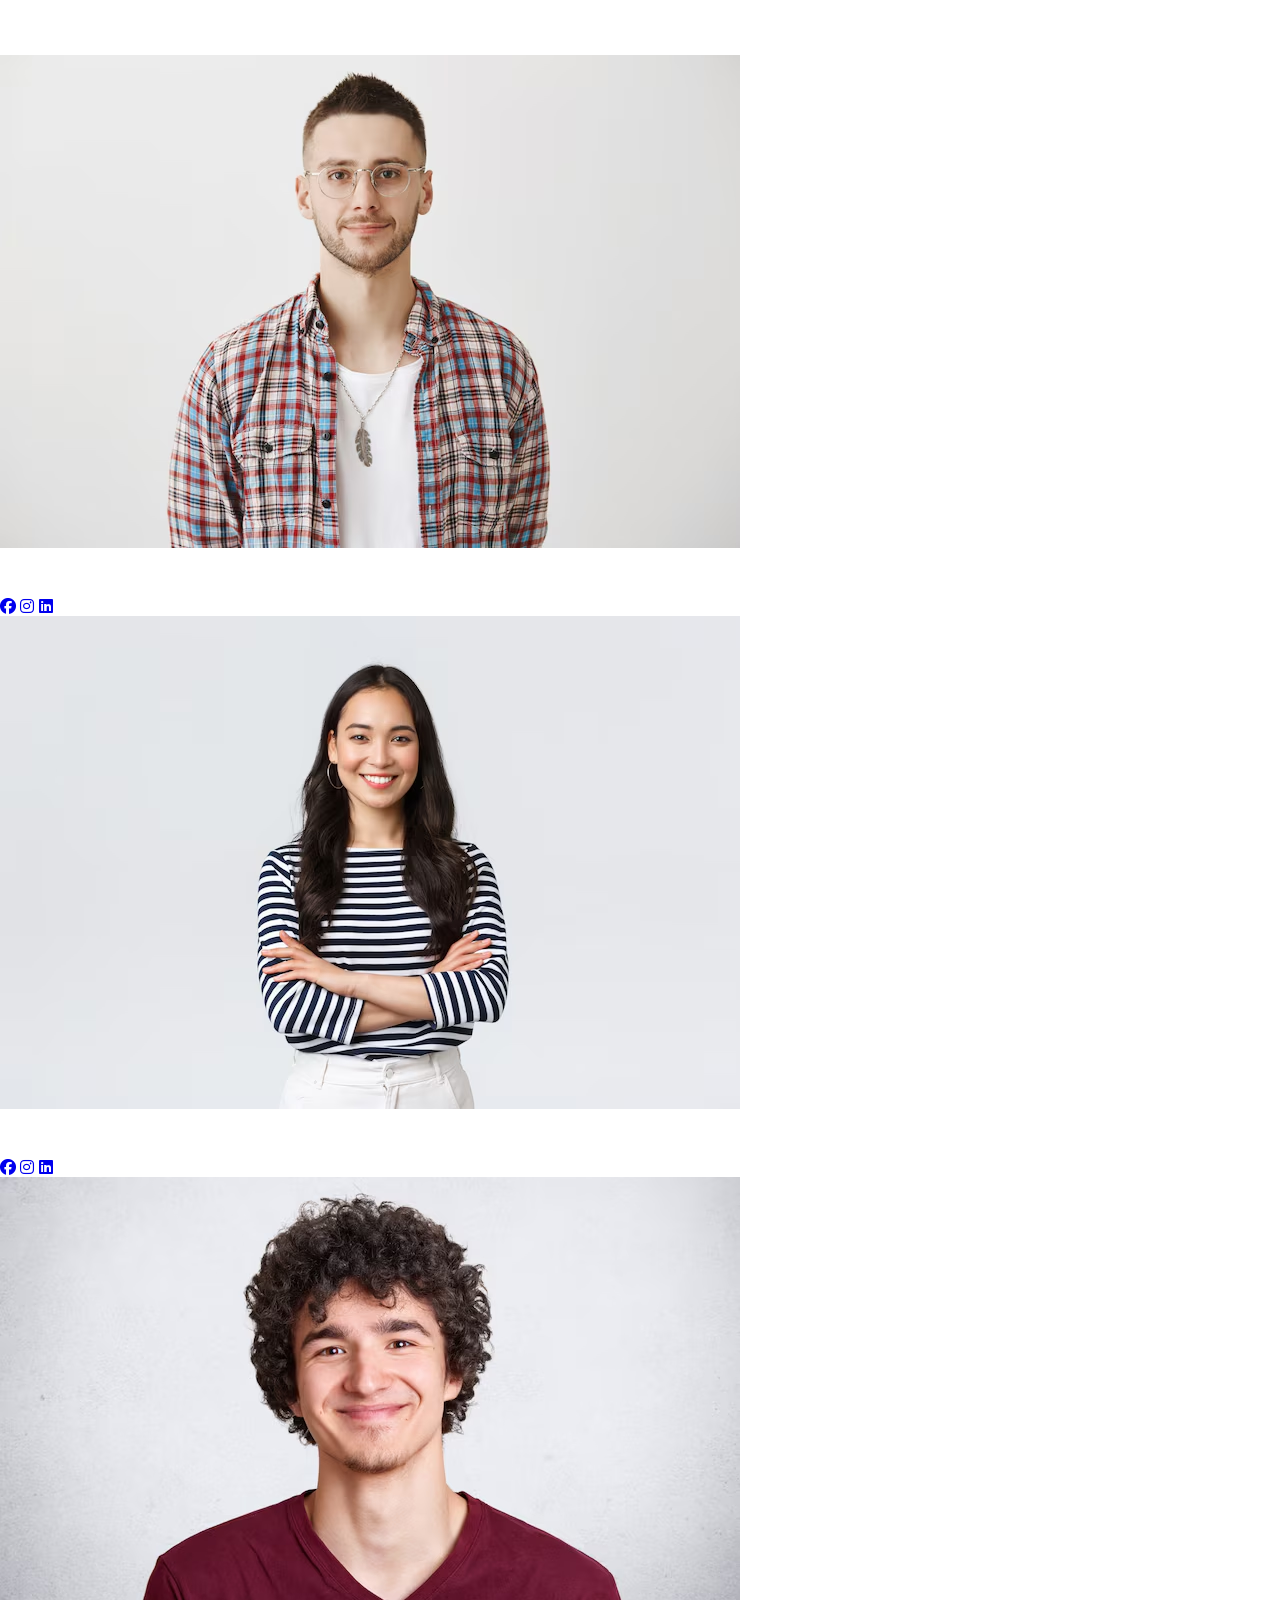
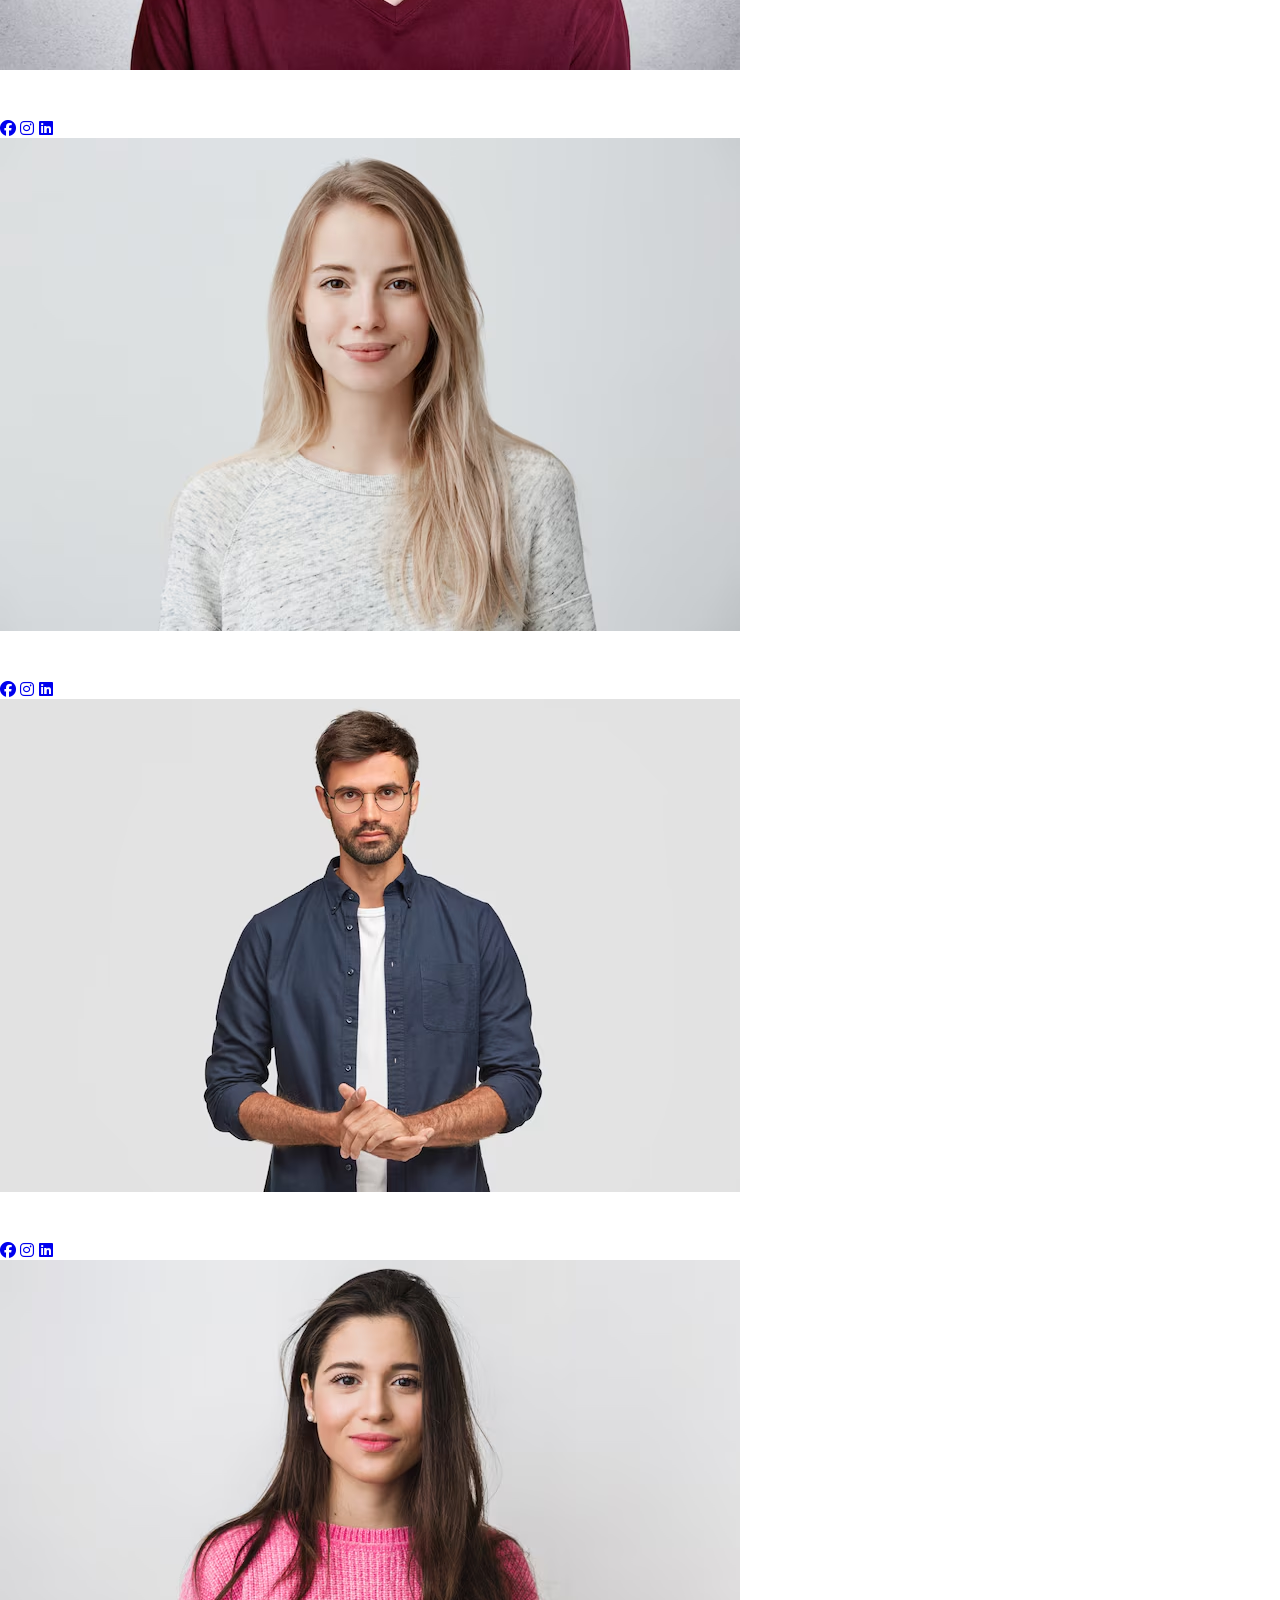
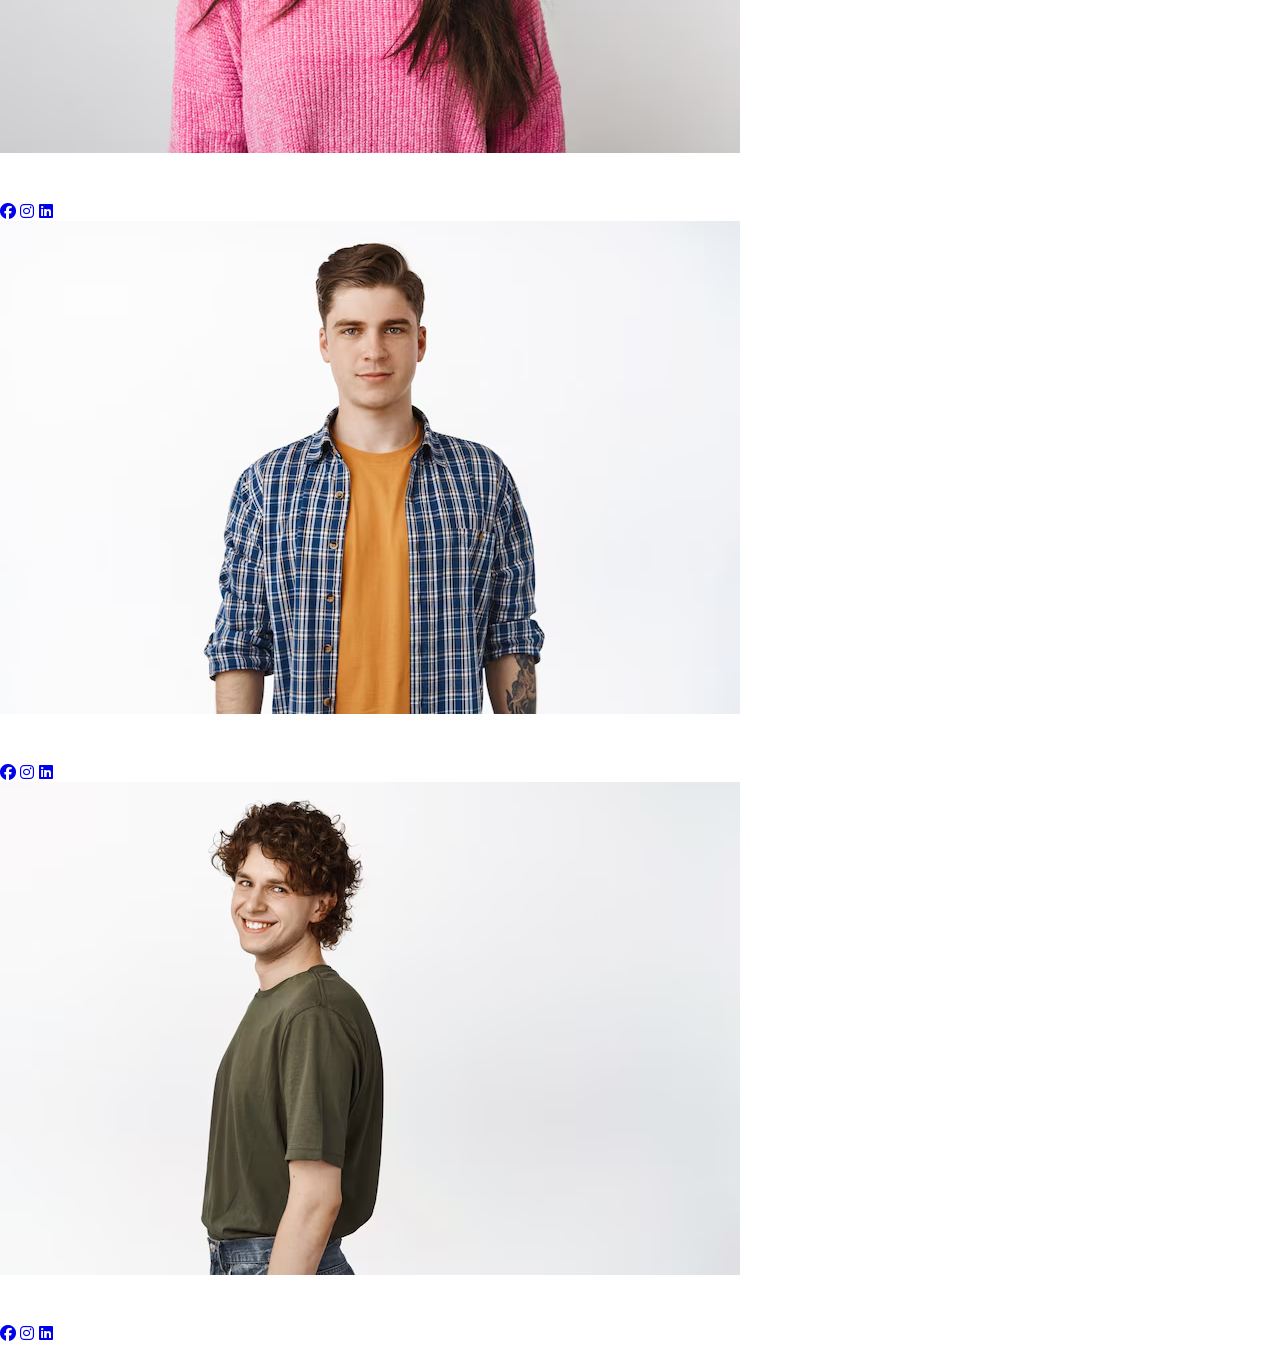
<file: index.html>
<!DOCTYPE html>
<html>
  <head>
    <meta charset="UTF-8" />
    <meta name="viewport" content="width=device-width, initial-scale=1.0" />
    <title>Our Team Page</title>
    <link rel="stylesheet" href="style.css" />
    <link
      rel="stylesheet"
      href="https://cdnjs.cloudflare.com/ajax/libs/font-awesome/6.4.0/css/all.min.css"
    />
    <script src="script.js" defer></script>
  </head>
  <body>
    <header>
      <h1>Our Special Team</h1>
    </header>

    <div class="slider-container">
      <i class="fas fa-chevron-left arrow" id="prevBtn"></i>

      <div class="card-wrapper" id="cardWrapper">
        <div class="card">
          <div class="card-image">
            <img src="images of team/handsome-young-guy-with-glasses-posing_176420-30004.avif" class="card-img" />
          </div>
          <h2 class="name">Joe William</h2>
          <p class="description">Our perfect manager</p>
          <div class="social-icons">
            <a href="https://www.facebook.com/" target="_blank"><i class="fab fa-facebook"></i></a>
            <a href="https://www.instagram.com/" target="_blank"><i class="fab fa-instagram"></i></a>
            <a href="https://www.linkedin.com/" target="_blank"><i class="fab fa-linkedin"></i></a>
          </div>
        </div>
        <div class="card">
          <div class="card-image">
            <img src="images of team/lifestyle-people-emotions-casual-concept-confident-nice-smiling-asian-woman-cross-arms-chest-confident-ready-help-listening-coworkers-taking-part-conversation_1258-59335.avif" class="card-img" />
          </div>
          <h2 class="name">Sara Ahmed</h2>
          <p class="description">Our Executive Chef</p>
          <div class="social-icons">
            <a href="https://www.facebook.com/" target="_blank"><i class="fab fa-facebook"></i></a>
            <a href="https://www.instagram.com/" target="_blank"><i class="fab fa-instagram"></i></a>
            <a href="https://www.linkedin.com/" target="_blank"><i class="fab fa-linkedin"></i></a>
          </div>
        </div>
        <div class="card">
          <div class="card-image">
            <img src="images of team/headshot-pleased-hipster-guy-dressed-maroon-t-shirt_176532-8161.avif" class="card-img" />
          </div>
          <h2 class="name">Mohamed Tarek</h2>
          <p class="description">Our Butcher</p>
          <div class="social-icons">
            <a href="https://www.facebook.com/" target="_blank"><i class="fab fa-facebook"></i></a>
            <a href="https://www.instagram.com/" target="_blank"><i class="fab fa-instagram"></i></a>
            <a href="https://www.linkedin.com/" target="_blank"><i class="fab fa-linkedin"></i></a>
          </div>
        </div>
        <div class="card">
          <div class="card-image">
            <img src="images of team/pretty-smiling-joyfully-female-with-fair-hair-dressed-casually-looking-with-satisfaction_176420-15187.avif" class="card-img" />
          </div>
          <h2 class="name">Lina Saeed</h2>
          <p class="description">Our Pastry Chef</p>
          <div class="social-icons">
            <a href="www.facebook.com" target="_blank"><i class="fab fa-facebook"></i></a>
            <a href="www.instagram.com" target="_blank"><i class="fab fa-instagram"></i></a>
            <a href="www.linkedin.com" target="_blank"><i class="fab fa-linkedin"></i></a>
          </div>
        </div>
        <div class="card">
          <div class="card-image">
            <img src="images of team/waist-up-portrait-handsome-serious-unshaven-male-keeps-hands-together-dressed-dark-blue-shirt-has-talk-with-interlocutor-stands-against-white-wall-self-confident-man-freelancer_273609-16320.avif" class="card-img" />
          </div>
          <h2 class="name">Ahmed Zaki</h2>
          <p class="description">Our Cooker</p>
          <div class="social-icons">
            <a href="https://www.facebook.com/" target="_blank"><i class="fab fa-facebook"></i></a>
            <a href="https://www.instagram.com/" target="_blank"><i class="fab fa-instagram"></i></a>
            <a href="https://www.linkedin.com/" target="_blank"><i class="fab fa-linkedin"></i></a>
          </div>
        </div>
        <div class="card">
          <div class="card-image">
            <img src="images of team/young-beautiful-woman-pink-warm-sweater-natural-look-smiling-portrait-isolated-long-hair_285396-896.avif" class="card-img" />
          </div>
          <h2 class="name">Nada Hisham</h2>
          <p class="description">Our Digital Marketer</p>
          <div class="social-icons">
            <a href="https://www.facebook.com/" target="_blank"><i class="fab fa-facebook"></i></a>
            <a href="https://www.instagram.com/" target="_blank"><i class="fab fa-instagram"></i></a>
            <a href="https://www.linkedin.com/" target="_blank"><i class="fab fa-linkedin"></i></a>
          </div>
        </div>
        <div class="card">
          <div class="card-image">
            <img src="images of team/portrait-young-candid-man-student-boy-with-clean-face-relaxed-facial-expression-casual-smile-checked-shirt-t-shirt-summer-outfit-look-white-background_176420-45901.avif" class="card-img" />
          </div>
          <h2 class="name">Omar Khaled</h2>
          <p class="description">Our Web Developer</p>
          <div class="social-icons">
            <a href="https://www.facebook.com/" target="_blank"><i class="fab fa-facebook"></i></a>
            <a href="https://www.instagram.com/" target="_blank"><i class="fab fa-instagram"></i></a>
            <a href="https://www.linkedin.com/" target="_blank"><i class="fab fa-linkedin"></i></a>
          </div>
        </div>
        <div class="card">
          <div class="card-image">
            <img src="images of team/portrait-young-charismatic-gay-man-with-curly-hair-turn-head-camera-looking-optimistic-white-background_176420-49449.avif" class="card-img" />
          </div>
          <h2 class="name">Samy Nabil</h2>
          <p class="description">Customer Support</p>
          <div class="social-icons">
            <a href="https://www.facebook.com/" target="_blank"><i class="fab fa-facebook"></i></a>
            <a href="https://www.instagram.com/" target="_blank"><i class="fab fa-instagram"></i></a>
            <a href="https://www.linkedin.com/" target="_blank"><i class="fab fa-linkedin"></i></a>
          </div>
        </div>
      </div>

      <i class="fas fa-chevron-right arrow" id="nextBtn"></i>
    </div>

    <div class="dots" id="dotsContainer"></div>
  </body>
</html>
</file>
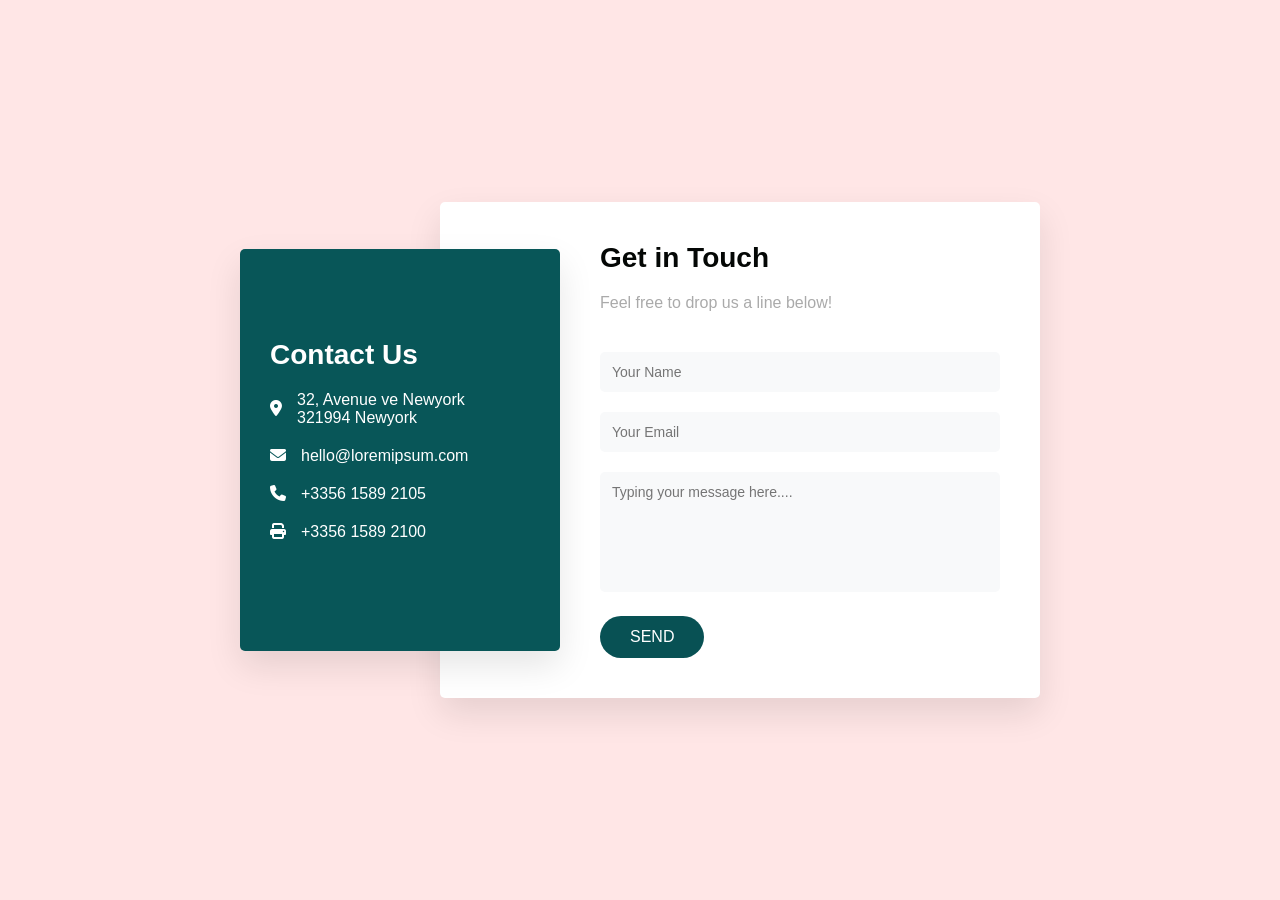
<file: contact.html>
<!DOCTYPE html>
<html lang="en">

<head>

    <meta charset="UTF-8"> <!-- عشان احدد اللغه -->
    <meta name="viewport" content="width=device-width, initial-scale=1.0">
    <!-- عشان يشتغل على الموبايل والشاشات الصغيره -->
    <title>Contact Us Form</title><!-- عنوان الصفحه -->
    <link rel="stylesheet" href="contactstyle.css"><!-- لربط ال css ب ال html -->
    <link rel="stylesheet" href="https://cdnjs.cloudflare.com/ajax/libs/font-awesome/6.5.0/css/all.min.css">
    <!-- عشان نستخدم ال font aussm -->
</head>

<body>
    <!-- الحاويه الرئسيه للصفحه -->
    <div class="contact-container">


        <!-- الجزء الخاص بنمذج التواصل -->
        <div class="contact-form">

            <h2 class="form-title">Get in Touch</h2><!-- عنوان الفورم -->
            <p class="form-subtitle">Feel free to drop us a line below!</p><!-- وصف بسيط -->

            <form><!-- بداية الفورم اللى فيه خانات الادخال -->

                <div class="form-group">
                    <input type="text" placeholder="Your Name" required><!-- خانه ادخال الاسم -->
                </div>

                <div class="form-group">
                    <input type="email" placeholder="Your Email" required><!-- خانه ادخال الايميل  -->
                </div>

                <div class="form-group">
                    <textarea placeholder="Typing your message here...." required></textarea><!-- خانة الرساله -->

                </div>
                <button type="submit" class="submit-btn">SEND</button><!--زر الارسال -->
            </form>
        </div>

        <!-- الجزء الخاص بمعلومات التواصل الثابته -->
        <div class="contact-info">
            <h2>Contact Us</h2><!-- عنوان القسم  -->

            <!-- عنصر عنوان المكان  -->
            <div class="info-item">
                <div class="icon">
                    <i class="fa-solid fa-location-dot" style="color: #ffffff;"></i><!-- ايقونه المكان  -->
                </div>

                <div>
                    <div>32, Avenue ve Newyork</div><!-- سطر العنوا الاول -->
                    <div>321994 Newyork</div><!--سطر العنوان التانى -->
                </div>
            </div>

            <!-- عنصر البريد الالكترونى -->
            <div class="info-item">
                <div class="icon">
                    <i class="fa-solid fa-envelope" style="color: #ffffff;"></i><!-- ايقونة الايميل -->
                </div>
                <div>hello@loremipsum.com</div><!-- الايميل -->
            </div>

            <!-- عنصر رقم التليفون -->
            <div class="info-item">
                <div class="icon">
                    <i class="fa-solid fa-phone" style="color: #ffffff;"></i><!-- ايقونه الموبايل -->
                </div>
                <div>+3356 1589 2105</div><!-- رقم الهاتف -->
            </div>

            <!-- رقم الفون الارضى او الفاكس -->
            <div class="info-item">
                <div class="icon">
                    <i class="fa-solid fa-print" style="color: #ffffff;"></i><!-- ايقونه الفاكس -->
                </div>
                <div>+3356 1589 2100</div><!-- رقم الفاكس -->
            </div>
        </div>
    </div>
</body>

</html>
</file>
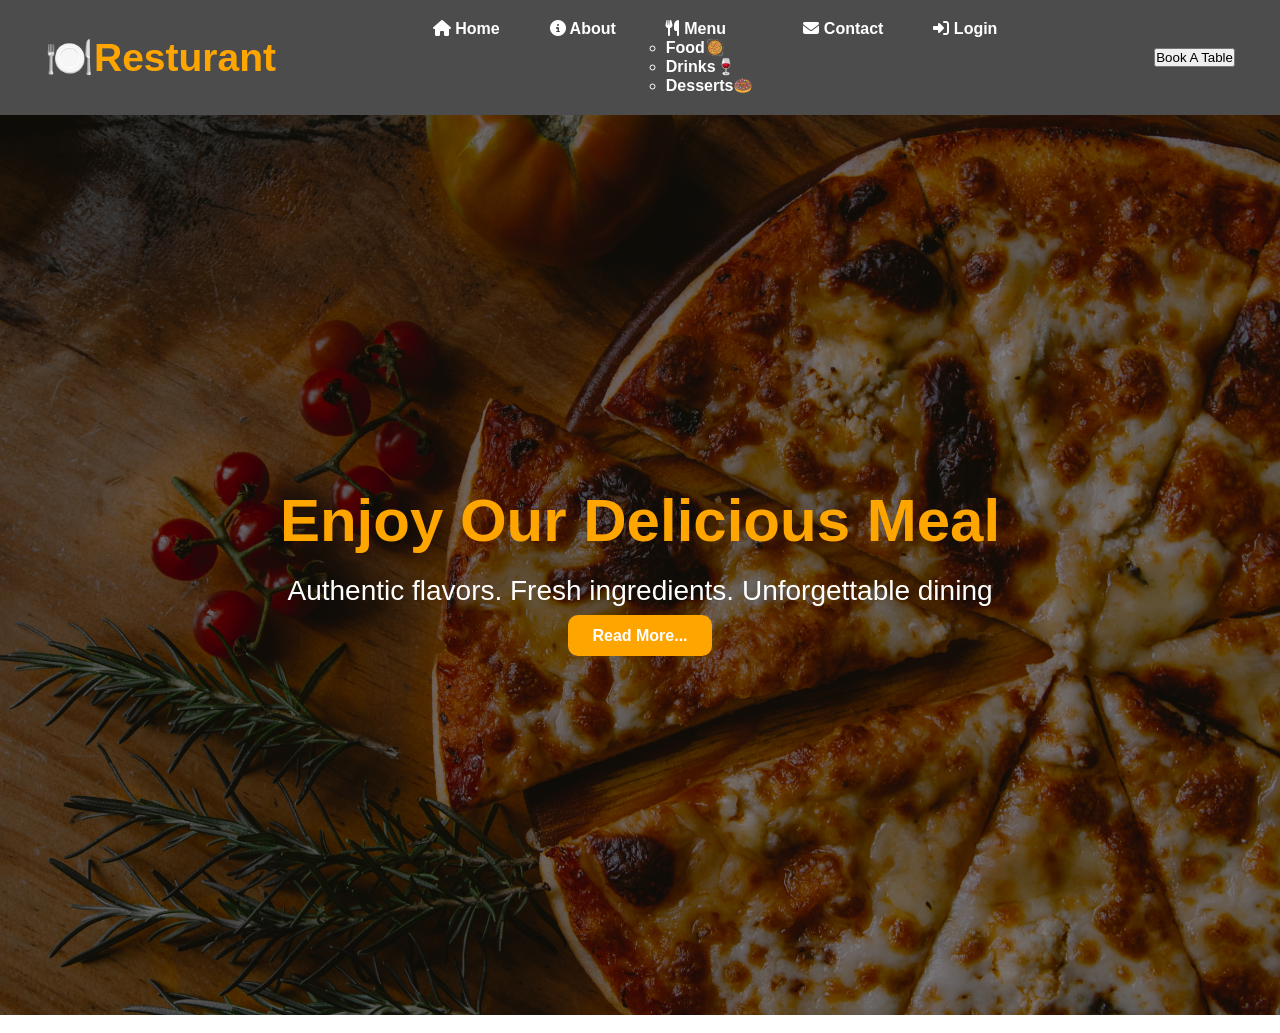
<file: Homepage.html>
<!DOCTYPE html>
<html lang="en">
<head>
    <meta charset="UTF-8">
    <meta name="viewport" content="width=device-width, initial-scale=1.0">
    <title>Food Lover</title>
    <link rel="stylesheet" href="stylehome.css">
    <link rel="stylesheet" href="https://cdnjs.cloudflare.com/ajax/libs/font-awesome/6.5.0/css/all.min.css">
    <link rel="stylesheet" href="https://cdnjs.cloudflare.com/ajax/libs/font-awesome/6.7.2/css/all.min.css">
    
</head>
<body>
    <header>
        <nav class="navbar"> <!-- شريط التنقل الرئيسي -->
            <div class="logo">🍽️Resturant</div> <!-- اللوجو أو اسم المطعم -->
            <ul class="nav-links">
                 <!-- قائمة الروابط (روابط تنقل بين أجزاء الموقع) -->
                 <li><a href="Homepage.html"><i class="fas fa-home"></i> Home</a></li>
                 <li><a href="#"><i class="fas fa-info-circle"></i> About</a></li>
                    <li class="dropdown">
                        <a href="menu.html"><i class="fas fa-utensils"></i> Menu</a>
                        <ul class="dropdown-content">
                            <li><a href="#">Food🥘</a></li>
                            <li><a href="#">Drinks🍷</a></li>
                            <li><a href="#">Desserts🍩</a></li>
                        </ul>
                    </li>
                </li>
                 <li><a href="./contact.html"><i class="fas fa-envelope"></i> Contact</a></li>
                 <li><a href="./login.html"><i class="fas fa-sign-in-alt"></i> Login</a></li>
            </ul>
            <button class="btn">Book A Table</button>
        </nav>
    </header>
    <section class="hero">
        <div class="hero-text">  <!-- الجزء اللي فيه النصوص -->
            <h1>Enjoy Our Delicious Meal</h1>  <!-- عنوان رئيسي كبير لجذب الانتباه -->
            <p>
                Authentic flavors. Fresh ingredients. Unforgettable dining
              </p>     <!-- وصف بسيط لتوضيح الخدمات أو جذب العميل -->
              <a href="#" class="btn">Read More...</a>    <!-- زر للتنقل لمكان تاني ف الموقع أو معلومات إضافية -->
            </div>
    </section>
    <footer>
        <p>&copy; 2025 Resturant. All rights reserved.</p>
    </footer>
</body>
</html>
</file>
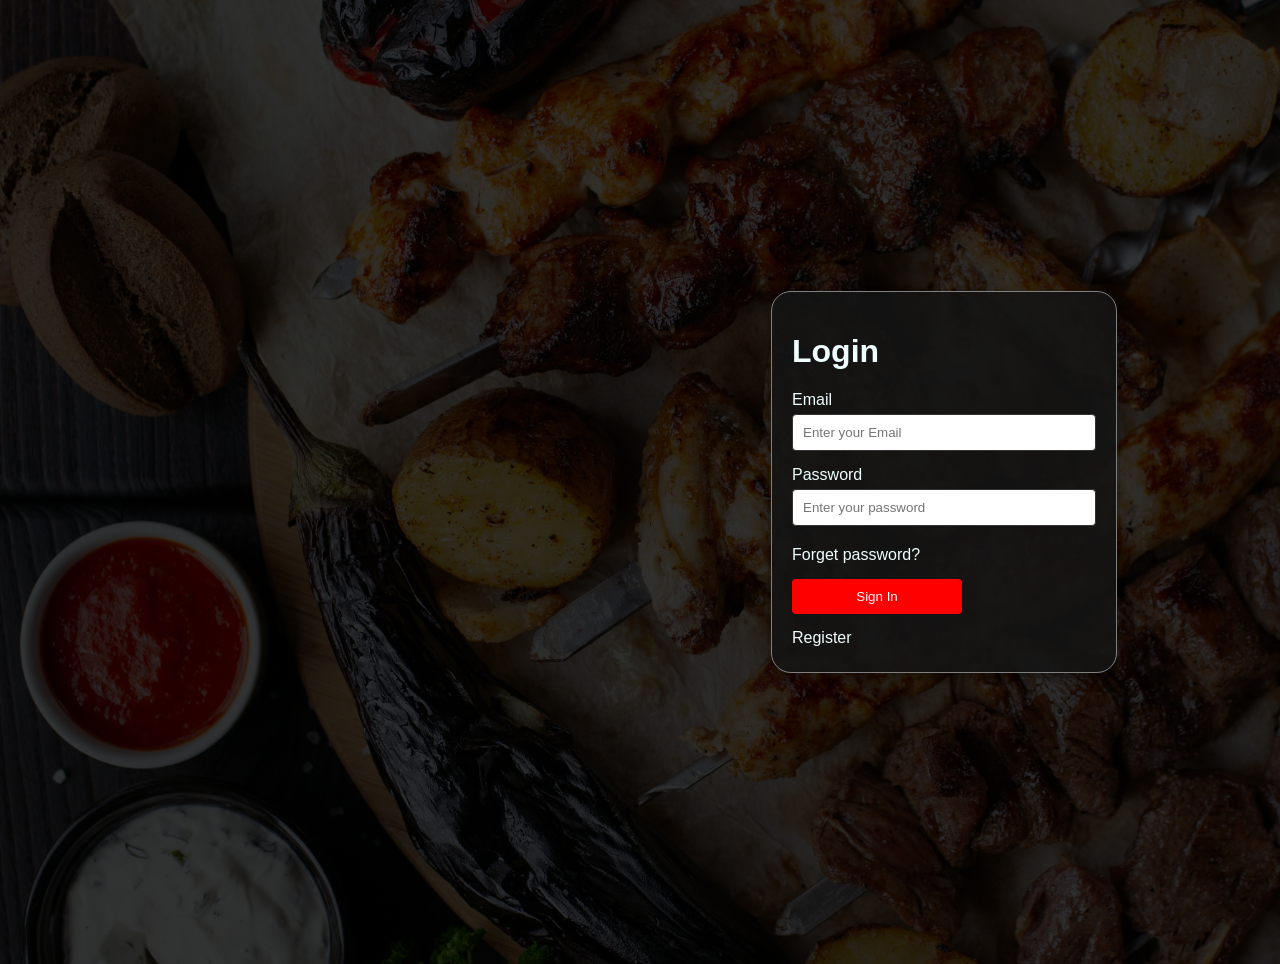
<file: login.html>
<!DOCTYPE html>
<html lang="en">

<head>
    <meta charset="UTF-8">
    <style>
        body {
            margin: 0;
            padding: 0;
            font-family: arial, sans-serif;
            color: azure;
            background-color: black;
            position: relative;
        }
        
        /* Adding a semi-transparent background overlay */
        body::before {
            content: "";
            background-image: url(img/gallery1.jpeg);
            background-size: cover;
            background-position: center;
            opacity: 0.2; /* Adjust opacity here - lower value = more transparent */
            position: absolute;
            top: 0;
            left: 0;
            right: 0;
            bottom: 0;
            z-index: -1;
        }

        .main-contain {
            display: flex;
            width: 100%;
            min-height: 100vh;
        }

        .login-box {
            width: 50%;
            padding: 2rem;
            display: flex;
            height: 100vh;
            align-items: center;
            flex-direction: column;
            justify-content: center;
        }
        
        .login-containt {
            border: 1px solid gray;
            padding: 20px;
            width: 50%;
            background-color: rgba(21, 20, 20, 0.9); /* Semi-transparent background */
            border-radius: 20px;
            box-shadow: 0 4px 8px rgba(0, 0, 0, 0.3);
        }

        .login-box form {
            display: flex;
            flex-direction: column;
        }

        .login-box input[type="email"],
        .login-box input[type="password"] {
            padding: 10px;
            margin-top: 5px;
            margin-bottom: 15px;
            border-radius: 4px;
            border: 1px solid #333;
        }

        .submit {
            background-color: red;
            width: 170px;
            padding: 10px;
            color: white;
            border: none;
            border-radius: 4px;
            
            margin: 10px 0;
            
        }
        

        .image-container {
            width: 50%;
            overflow: hidden;
            display: flex;
            justify-content: center;
            align-items: center;
            height: 100vh;
        }

        .imge {
            width: 80%;
            height: 80%;
            display: block;
        }

         a {
            color: azure;
            text-decoration: none;
            margin: 5px 0;
        }

        a:hover {
            text-decoration: underline;
        } 
    </style>

    <title>Fast Food</title>
</head>

<body>
    <div>
        
    </div>
    <div class="main-contain">
        <div class="image-container">
            
        </div>
        <div class="login-box">
            <div class="login-containt">
                <h1>Login</h1>
                <form>
                    <label for="Email">Email</label>
                    <input id="Email" required type="email" placeholder="Enter your Email">

                    <label for="password">Password</label>
                    <input id="password" required type="password" placeholder="Enter your password">

                    <a href="./contact.html">Forget password?</a>

                    <input type="submit" value="Sign In" class="submit">

                    <a href="register.html">Register</a>
                </form>
            </div>
        </div>
    </div>
</body>

</html>
</file>
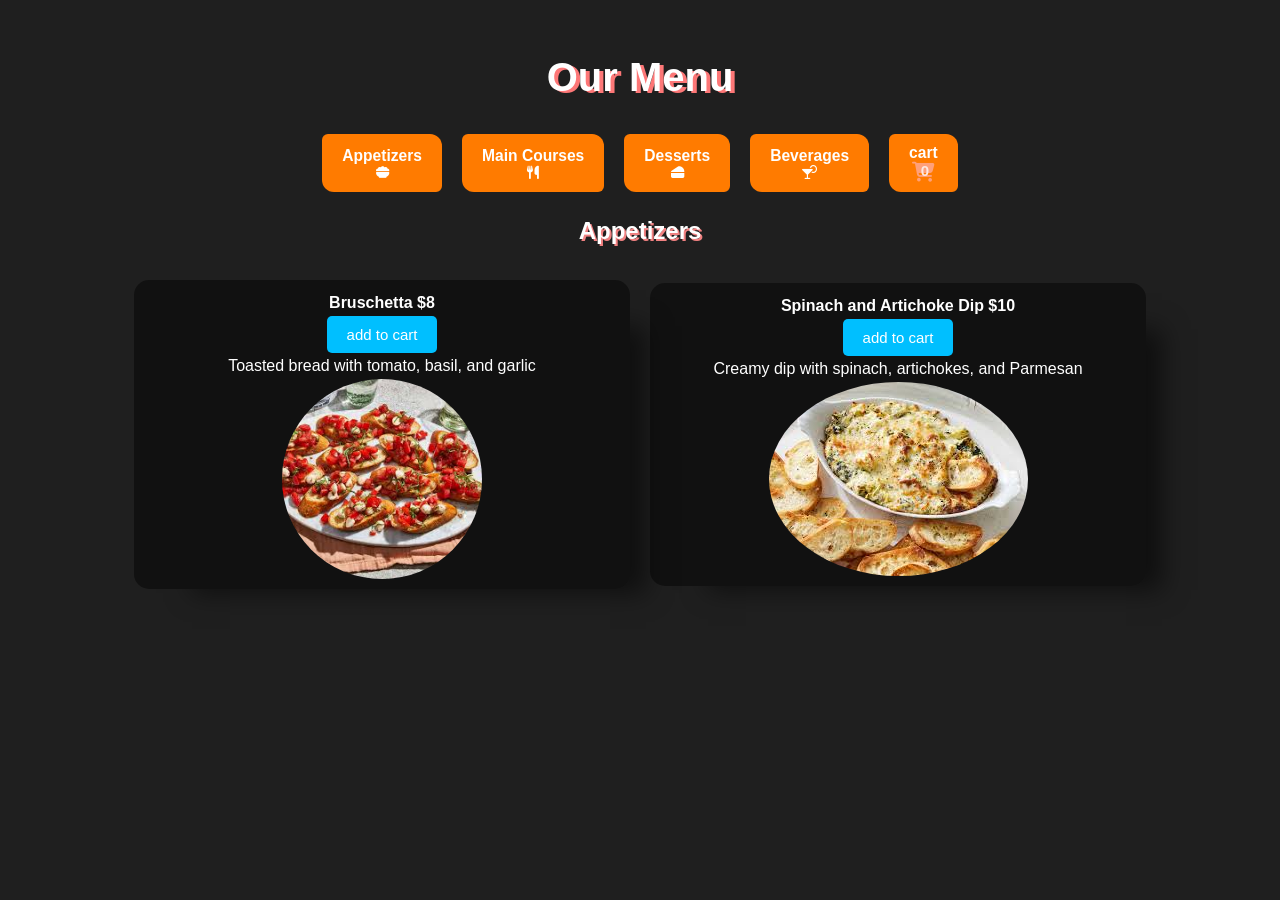
<file: menu.html>
<!DOCTYPE html>
<html lang="en">

<head>
  <meta charset="UTF-8">
  <meta name="viewport" content="width=device-width, initial-scale=1.0">
  <title>Food Lover menu </title>
  <link rel="stylesheet" href="menu.css">
  <link rel="stylesheet" href="https://cdnjs.cloudflare.com/ajax/libs/font-awesome/6.4.0/css/all.min.css">
  <link rel="stylesheet" href="https://cdnjs.cloudflare.com/ajax/libs/font-awesome/6.5.0/css/all.min.css">
  <link rel="stylesheet" href="https://cdnjs.cloudflare.com/ajax/libs/font-awesome/6.7.2/css/all.min.css">
  <script src="menu.js"></script>

</head>

<body>

  <div class="container">
    <h2 id="menu-title">Our Menu</h2>
    <div class="menu-items">
      <button class="category-button" data-category="appetizers">
        <h3>Appetizers</h3>
        <i class="fas fa-bowl-food"></i>
      </button>
      <button class="category-button" data-category="mainCourse">
        <h3>Main Courses</h3>
        <i class="fa-solid fa-utensils"></i>
      </button>
      <button class="category-button" data-category="dessert">
        <h3>Desserts</h3>
        <i class="fa-solid fa-cheese"></i>
      </button>
      <button class="category-button" data-category="beverage">
        <h3>Beverages</h3>
        <i class="fa-solid fa-martini-glass-citrus"></i>
      </button>
      <button onclick="alert('press OK to Complete your purchase'); completePurchase()" class="cart">
        <h3>cart </h3>
        <i class="fas fa-shopping-cart"></i>
        <span id="itemsInCart">0</span>
      </button>
    </div>
    <div class="menu-category" data-category="appetizers" id="default" style="display: block;">
      <h3>Appetizers</h3>
      <ul class="ul-items">
        <div class="menu-item-box">
          <li>
            <h4>Bruschetta $8</h4>
          </li>
          <button onclick="addToCart(); alert('Done!&#x1F44D;')" class="cart-btn">add to cart</button>
          <p>Toasted bread with tomato, basil, and garlic</p>
          <img src="img/images.jfif" alt="Bruschetta">
        </div>
        <div class="menu-item-box">
          <li>
            <h4>Spinach and Artichoke Dip $10</h4>
          </li>
          <button onclick="addToCart(); alert('Done!&#x1F44D;')" class="cart-btn">add to cart</button>
          <p>Creamy dip with spinach, artichokes, and Parmesan</p>
          <img src="img/Spinach and Artichoke Dip.jfif" alt="Spinach and Artichoke Dip">
      </ul>
    </div>
    <div class="menu-category" data-category="mainCourse">
      <h3>Main Courses</h3>
      <ul class="ul-items">
        <div class="menu-item-box">
          <li>
            <h4>Spaghetti Carbonara $15</h4>
          </li>
          <button onclick="addToCart(); alert('Done!&#x1F44D;')" class="cart-btn">add to cart</button>
          <p>Spaghetti with eggs, hard cheese, pancetta, and black pepper</p>
          <img src="img/Spaghetti Carbonara.jfif" alt="Spaghetti Carbonara">
        </div>
        <div class="menu-item-box">
          <li>
            <h4>Grilled Salmon $20</h4>
          </li>
          <button onclick="addToCart(); alert('Done!&#x1F44D;')" class="cart-btn">add to cart</button>
          <p>Fresh salmon fillet with lemon and herbs</p>
          <img src="img/Grilled Salmon.jfif" alt="Grilled Salmon">
        </div>
    </div>
  </div>


</body>

</html>
</file>
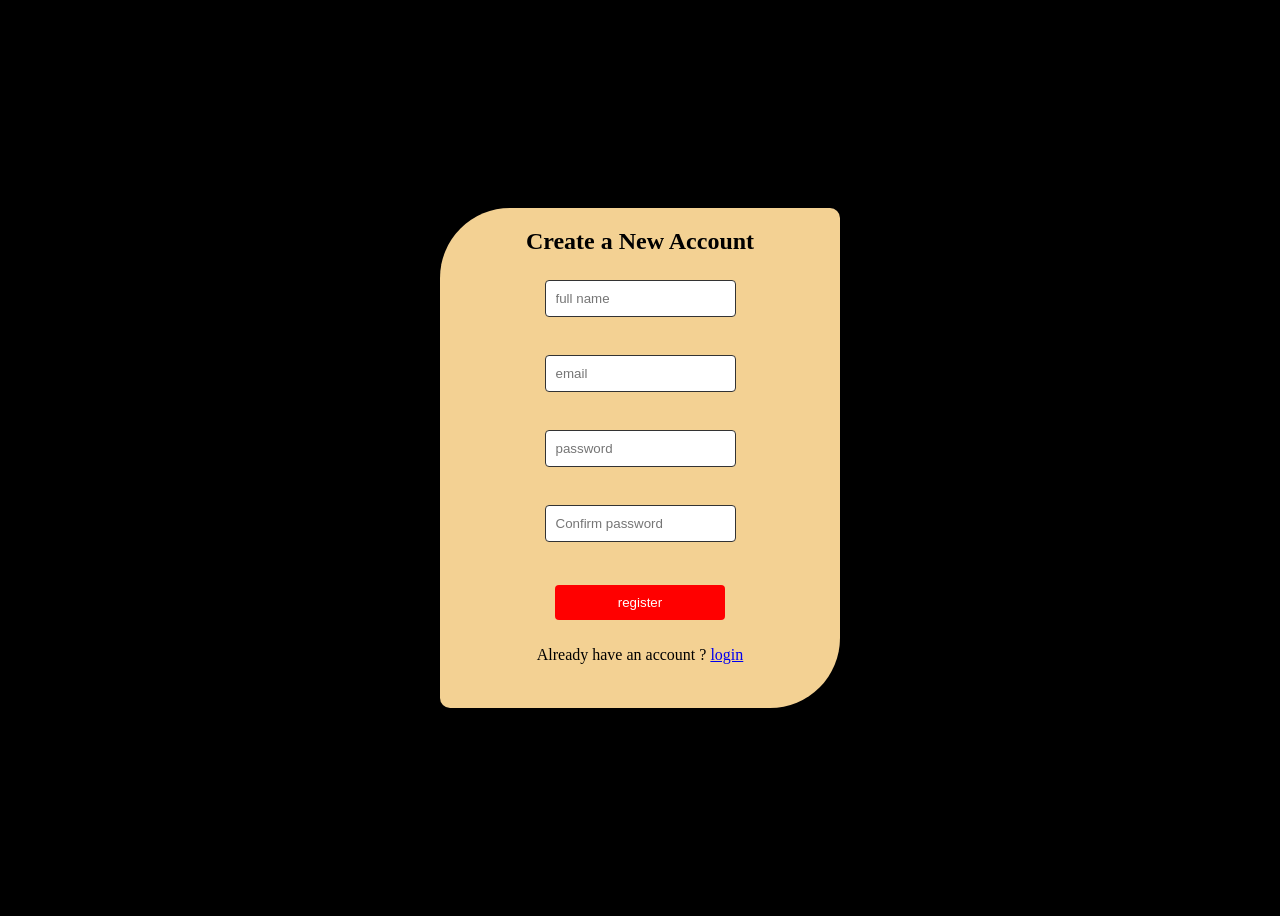
<file: register.html>
<!DOCTYPE html>
<html lang="en">

<head>
    <meta charset="=UTF-8">
    <title>Register</title>
    <style>
         body {
            background-color:black;
            height: 100vh;

        } 
          
        .register-box {
            background-color: rgb(243, 209, 147);
            width: 400px;
            height: 500px;
            border-radius: 70px 10px;
            text-align: center;
            /* margin: auto; */

        }

        .register-button {
            background-color: red;
            width: 170px;
            padding: 10px;
            color: white;
            border: none;
            border-radius: 4px;
            /* cursor: pointer; */
            margin: 10px 0;
            /* transition: background-color 0.3s; */
            
        }

        .main-continer {
            display: flex;
            /* to aligin content in center horizantal */
            justify-content: center;
             /* to aligin content in center vertical */
            align-items: center;
            height: 100vh;
        }
         .register-box input[type="email"],
        .register-box input[type="password"],
        .register-box input[type="text"] {
            padding: 10px;
            margin-top: 5px;
            margin-bottom: 15px;
            border-radius: 4px;
            border: 1px solid #333;
        }

        
        
    </style>
</head>

<body>
    <div class="main-continer">

        <div class="register-box">
            <h2>Create a New Account</h2>
            <form>
                <input type="text" placeholder="full name">
                <br><br>
                <input type="email" placeholder="email">
                <br><br>
                <input type="password" placeholder="password">
                <br><br>
                <input type="password" placeholder="Confirm password">
                <br><br>
                <button type="submit" class="register-button">register</button>
            </form>
            <p>Already have an account ? <a href="login.html">login </a></p>

        </div>


    </div>

</body>

</html>
</file>
<file: style.css>
/* Reset أساسي */
* {
    margin: 0;/*يشيل المسافات الخارجية لكل العناصر.*/
    padding: 0;/*بيشيل المسافات الداخليه لكل العناصر*/
    box-sizing: border-box;/* نخلي حجم العنصر يشمل البادينج والبوردر معاه */
  }
  
  body {
    font-family: 'Arial', sans-serif;/* بنختار نوع الخط اللي هيظهر في الصفحة.*/
    color: white;/*خلي النص لونه أبيض عشان يكون واضح على الخلفية الغامقة*/
  }
  
  /* ================= NAVBAR ================= */
.navbar{
    display: flex;/*بيخلي العناصر يترتبوا جنب بعض (اللوجو,اللينكات,الزرار )*/

    justify-content: space-between;/*بيعمل مسافه بين العناصر بحيث يكون اللوجو علي اليمين واللينكات والزرار ع الشمال */

    align-items: center;/*بيخلي العناصر تتوسط راسيا ع نفس الخط  بظبط*/

    padding: 20px 45px;/*بيدي مسافة داخلية حوالي 20px فوق وتحت، و50px يمين وشمال.*/
    background-color: rgb(0, 0, 0,0.7);
    color: white;
    position: relative;/*علشان ممكن بعدين نستخدمه مع عناصر تتحرك فوقه.*/
    z-index: 1000;/*بيخلي الـ navbar يبان فوق أي عناصر تانية.*/


}
.navbar .logo{
    font-size: 39px;/*بيكبر حجم الخط بتاع اللوجو*/
    font-weight: bold;/*بيخلي الخط سميك*/
    color: orange;/*لون اللوجو برتقالي*/
    transition: 0.5s;
}
.navbar .logo:hover{
    letter-spacing: 1px;
}
.nav-links{
    display: flex;/*ده عشان الينكات كلها تبقي جنب بعض*/
    gap: 50px;/*يعمل مسافه بين اللينكات عشان متكنش لازقه ي بعض*/
    list-style: none;/*بيشيل النقط الي بتظهر قدام العناصر*/
}
.nav-links a{
    text-decoration: none;/*عشان يشيل الخط الي موجود تحت اللينك*/
    font-weight: bold;
    color: white;
    transition: 0.5s;/*يخلي التغيير في اللون عند الـ hover يكون بطيئ شويه*/
}
.nav-links a:hover{
    color: orange;
    letter-spacing: 1.5px; /*عشان يعمل تباعد بين الحروف في الناف بار*/
}
.hero{
    background-image: url(img/home_bg.jpeg);
    background-size: cover;
    background-position: center;
    height: 100vh;
    position: relative;
    display: flex;
    justify-content: center;
    align-items: center;
    text-align: center;
}
.hero::before{
    content: "";/*السطر ده لازم مع ::before أو 
    ::after عشان يظهر العنصر. حتى لو مش هتكتب أي نص، لازم تحط ""،
     وبدونه مش هيظهر العنصر.*/
    position: absolute;
/*دي بتخلي الطبقة دي تقدر تتحرك بحرية جوه عنصر الـ .hero، وتكون متعلقة بمكانه.

لكن علشان ده يشتغل صح، لازم .hero نفسه يكون فيه: position relative*/

    top: 0; left: 0; right: 0; bottom: 0;/*ده معناه إننا بنفرد الطبقة دي على كل مساحة العنصر الأب 
    (.hero)، يعني الطبقة هتغطي الـ background بالكامل.*/
    background-color: rgba(0, 0, 0, 0.5);
    z-index: 0;/*ده بيقول للمتصفح إن الطبقة دي تكون وراء النصوص 
    (لأن النصوص عندهم z-index أعلى بـ default)*/
}
.hero-text {
    position: relative;
    z-index: 1;/* عشان نخلي النص ييجي فوق طبقة التعتيم*/
  }
  .hero-text h1{
    font-weight: bold;
    font-size: 60px;
    margin-bottom: 20px;/*مسافة بين العنوان والفقره الي تحته*/
    color:orange;
    transition: 0.5s;
  }
  .hero-text h1:hover{
    letter-spacing: 1px;
  }
  .hero-text p{
    font-size: 28px;
    margin-bottom: 20px;/*مسافة بين الفقرة والزر.*/
  }
  .hero-text a.btn {
    background-color: orange;
    padding: 12px 24px;
    color: white;
    text-decoration: none;
    font-weight: bold;
    border-radius: 10px;
    transition:  0.5s;
  }
  .hero-text a.btn:hover {
    background-color: rgb(175, 126, 34);
    letter-spacing: 1px;
  }
</file>
<file: contactstyle.css>
* {
    margin: 0;/* بيشيل المسافات الخارجيه */
    padding: 0;/* بيشيل المسافات الداخليه */
    box-sizing: border-box;/* بيحسب الحجم بشكل ادق */
    font-family: 'Arial', sans-serif;/* بيحدد نوع الخط */
}

body {
   
    display: flex;/* ترتيب المحنوى بفلكس */
    justify-content: center;/* توسيط افقى */
    align-items: center;/* توسيط عمودى */
    min-height: 100vh;/* بيخلى الصفحه بطول الشاشه */
    background-color: #ffe6e6;/* لون الخلفيه */
}

.contact-container {
    display: flex;/* بيخلى العناصر جمب بعض */
    width: 800px;/* عرض الحاويه */
    position: relative;/*  عشان نستخدم absoluteجواهم */
}

.contact-info {
    width: 40%;
    background-color: #085658;
    color: white;
    padding: 90px 30px;
    position: absolute;/* لتحديد مكانه بالظبط */           
    left: 0;/* يلزق فى الشمال */
    top: 50%;/* ينزل لنص الحاويه */
    transform: translateY(-50%);/* يطلع فوق شويه */
    z-index: 2;/* يظهر فوق */
    height: auto;/* الطول حسب المحتوى */
    box-shadow: 0 15px 35px rgba(0, 0, 0, 0.1);/* عشان يدى ظل خفيف */
    border-radius: 5px;/* عشان الحواف تبقى مدوره سنه صغيره */
}

.contact-form {
    width: 75%;
    background-color: white;
    padding: 40px;
    margin-left: auto;
    padding-left: 160px;
    box-shadow: 0 15px 35px rgba(0, 0, 0, 0.1);/* عشان ظل */
    position: relative;/* عشان z-index */
    z-index: 1;/* يخليه ورا ال info */
    border-radius: 5px;/* يخليه ورا ال info */
}

h2 {
    font-size: 28px;/* حجم العنوان */
    margin-bottom: 20px;/* حجم العنوان */
}

.form-title {
    color: #040705;/* لون العنوان */
}

.form-subtitle {
    color: #aaa;/* لون رمادى */
    margin-bottom: 40px;/* لون رمادى */
}

.info-item {
    display: flex;/* يخلى الايقونه والنص جمب بعض */
    align-items: center;/* يظبطهم عموديا */
    margin-bottom: 20px;/* مسافه بين العناصر */
}

.info-item .icon {
    margin-right: 15px;/* مسافه بين الايقون والنص */
}

.form-group {
    margin-bottom: 20px;/* مسافه بين كل حقل  */
}

input,
textarea {
    width: 100%;
    padding: 12px;
    border: none;/* بدون حدود */
    background-color: #f8f9fa;
    border-radius: 5px;
    font-size: 14px;
    color: #555;
}

textarea {
    height: 120px;/* ارتفاع المربع */
    resize: none;/* يمنع تغيير الحجم */
}

.submit-btn {
    background-color: #085154;
    color: white;
    border: none;
    padding: 12px 30px;
    border-radius: 30px;/* زر دائرى */
    cursor: pointer;/* شكل الماوس يد */
    font-size: 16px;
    transition: background-color 0.3s;/* تغير اللون بسلاسه */
}

.submit-btn:hover {
    background-color: #93a3a3;/* لون جديد عند المرور */
}
</file>
<file: stylehome.css>
/* Reset أساسي */
* {
    margin: 0;/*يشيل المسافات الخارجية لكل العناصر.*/
    padding: 0;/*بيشيل المسافات الداخليه لكل العناصر*/
    box-sizing: border-box;/* نخلي حجم العنصر يشمل البادينج والبوردر معاه */
  }
  
  body {
    font-family: 'Arial', sans-serif;/* بنختار نوع الخط اللي هيظهر في الصفحة.*/
    color: white;/*خلي النص لونه أبيض عشان يكون واضح على الخلفية الغامقة*/
  }
  
  /* ================= NAVBAR ================= */
.navbar{
    display: flex;/*بيخلي العناصر يترتبوا جنب بعض (اللوجو,اللينكات,الزرار )*/

    justify-content: space-between;/*بيعمل مسافه بين العناصر بحيث يكون اللوجو علي اليمين واللينكات والزرار ع الشمال */

    align-items: center;/*بيخلي العناصر تتوسط راسيا ع نفس الخط  بظبط*/

    padding: 20px 45px;/*بيدي مسافة داخلية حوالي 20px فوق وتحت، و50px يمين وشمال.*/
    background-color: rgb(0, 0, 0,0.7);
    color: white;
    position: relative;/*علشان ممكن بعدين نستخدمه مع عناصر تتحرك فوقه.*/
    z-index: 1000;/*بيخلي الـ navbar يبان فوق أي عناصر تانية.*/


}
.navbar .logo{
    font-size: 39px;/*بيكبر حجم الخط بتاع اللوجو*/
    font-weight: bold;/*بيخلي الخط سميك*/
    color: orange;/*لون اللوجو برتقالي*/
    transition: 0.5s;
}
.navbar .logo:hover{
    letter-spacing: 1px;
}
.nav-links{
    display: flex;/*ده عشان الينكات كلها تبقي جنب بعض*/
    gap: 50px;/*يعمل مسافه بين اللينكات عشان متكنش لازقه ي بعض*/
    list-style: none;/*بيشيل النقط الي بتظهر قدام العناصر*/
}
.nav-links a{
    text-decoration: none;/*عشان يشيل الخط الي موجود تحت اللينك*/
    font-weight: bold;
    color: white;
    transition: 0.5s;/*يخلي التغيير في اللون عند الـ hover يكون بطيئ شويه*/
}
.nav-links a:hover{
    color: orange;
    letter-spacing: 1.5px; /*عشان يعمل تباعد بين الحروف في الناف بار*/
}
.hero{
    background-image: url(img/home_bg.jpeg);
    background-size: cover;
    background-position: center;
    height: 100vh;
    position: relative;
    display: flex;
    justify-content: center;
    align-items: center;
    text-align: center;
}
.hero::before{
    content: "";/*السطر ده لازم مع ::before أو 
    ::after عشان يظهر العنصر. حتى لو مش هتكتب أي نص، لازم تحط ""،
     وبدونه مش هيظهر العنصر.*/
    position: absolute;
/*دي بتخلي الطبقة دي تقدر تتحرك بحرية جوه عنصر الـ .hero، وتكون متعلقة بمكانه.

لكن علشان ده يشتغل صح، لازم .hero نفسه يكون فيه: position relative*/

    top: 0; left: 0; right: 0; bottom: 0;/*ده معناه إننا بنفرد الطبقة دي على كل مساحة العنصر الأب 
    (.hero)، يعني الطبقة هتغطي الـ background بالكامل.*/
    background-color: rgba(0, 0, 0, 0.5);
    z-index: 0;/*ده بيقول للمتصفح إن الطبقة دي تكون وراء النصوص 
    (لأن النصوص عندهم z-index أعلى بـ default)*/
}
.hero-text {
    position: relative;
    z-index: 1;/* عشان نخلي النص ييجي فوق طبقة التعتيم*/
  }
  .hero-text h1{
    font-weight: bold;
    font-size: 60px;
    margin-bottom: 20px;/*مسافة بين العنوان والفقره الي تحته*/
    color:orange;
    transition: 0.5s;
  }
  .hero-text h1:hover{
    letter-spacing: 1px;
  }
  .hero-text p{
    font-size: 28px;
    margin-bottom: 20px;/*مسافة بين الفقرة والزر.*/
  }
  .hero-text a.btn {
    background-color: orange;
    padding: 12px 24px;
    color: white;
    text-decoration: none;
    font-weight: bold;
    border-radius: 10px;
    transition:  0.5s;
  }
  .hero-text a.btn:hover {
    background-color: rgb(175, 126, 34);
    letter-spacing: 1px;
  }
</file>
<file: menu.css>
@media (max-width: 768px){

}
* {
    margin: 0;
    padding: 0;
    box-sizing: border-box;
  }
  body{
    font-family: 'Arial', sans-serif;
    background-color: #1f1f1f;
    color: white;
    line-height: 1.6;
  }  




.menu-items button{
    padding: 10px 20px ;
    border: none;
    border-radius: 6px 12px;
    color: white;
    background-color: #ff7b00;
    box-align: center;

}
.menu-items button:hover{
    color:#ffc800;
    background-color: #ff4d00;
    transform: 0.5s scale(1.1);
    border-radius: 12px 6px;
    cursor: pointer;
}
.container {
    max-width: 100%;
    margin: 0px;
    padding: 20px;
    text-align: center;
  }
.menu-items {
    display: flex;
    flex-wrap: wrap;
    justify-content: center;
    gap: 20px;
  }
#menu-title {
  font-weight: 700;
  text-align: center;
  font-size: 40px;
  text-shadow: 4px 2px #fd7777;
    margin: 25px 0px;
  }

.menu-category h3{
    font-size: 24px;
    margin-bottom: 20px;
    text-align: center;
    font-weight: 700;
    text-shadow: 2px 2px #F08080;

}
.menu-category {
    margin: 20px 0px;
    text-align: center;
    display: none;
}
.menu-item-box {
  display: flex;
  flex-direction: column;
  justify-content: center;
  align-items: center;
  padding: 10px;
  width: 40%;
  box-shadow: 37px 25px 24px -21px rgb(0 0 0 / 52%);
  background-color: #00000075;
  border-radius: 15px;
    margin: 10px 0px;
    text-align: center;
  
} 
.menu-item-box img {
    width: auto;
    height: auto;
    max-width: 100%;
    max-height: 200px;
    border-radius: 50%;
  }
.ul-items{
    display: flex;
    justify-content:center;
    gap: 20px;
    align-items: center;
    flex-wrap: wrap;
    list-style: none;
}
#itemsInCart{
    font-size: 15px;
    color: #fde9e2;
    font-weight: 750;
    position: absolute;
    transform: translate(-50%, -50%);
    margin-top: 8px;
    margin-left: -10px;
}
.fas.fa-shopping-cart{
    font-size: 20px;
    color: #FFA07A;
    font-weight: 700;
}
.cart-btn {
    background-color:  #00BFFF;
    font-size: 15px;
    color: white;
    border: none;
    padding: 10px 20px;
    border-radius: 5px;
    cursor: pointer;
    size: 30%;
}
</file>
